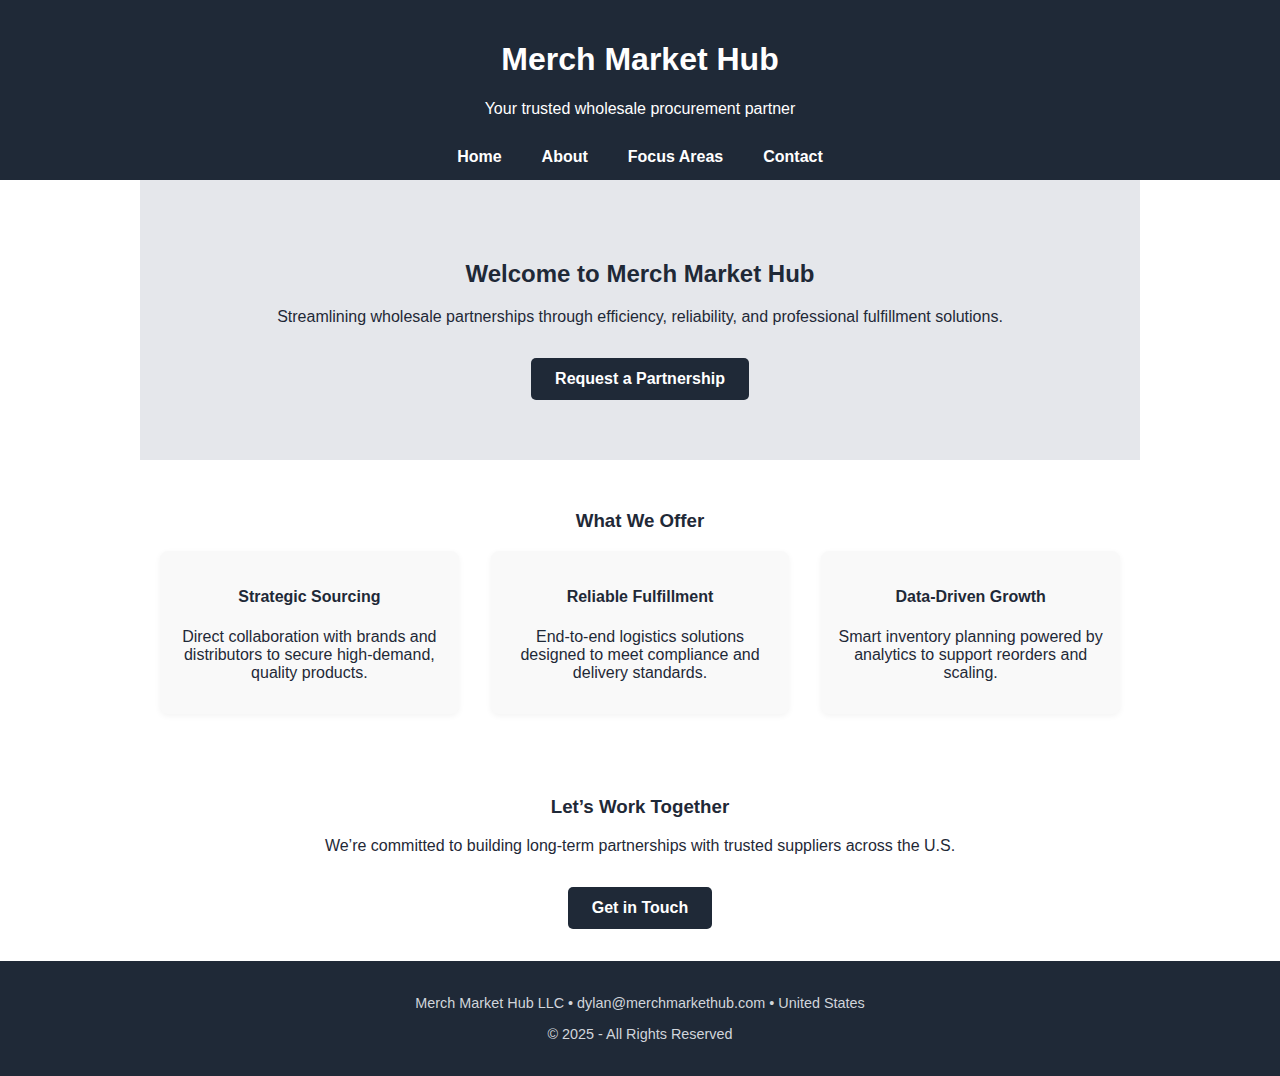
<file: index.html>
<!DOCTYPE html>
<html lang="en">
<head>
  <meta charset="UTF-8" />
  <meta name="viewport" content="width=device-width, initial-scale=1.0"/>
  <title>Merch Market Hub | Home</title>
  <link rel="stylesheet" href="style.css" />
  <link rel="icon" href="favicon_large.ico" type="image/x-icon">
  <style>
    section {
      max-width: 960px;
      margin: 0 auto;
      padding: 2rem;
      text-align: center;
    }
    .info-content {
      display: flex;
      flex-wrap: wrap;
      justify-content: center;
      gap: 2rem;
    }
    .info-block {
      flex: 1 1 250px;
      background: #f9f9f9;
      padding: 1rem;
      border-radius: 8px;
      box-shadow: 0 2px 6px rgba(0,0,0,0.05);
    }
    .cta-button {
      display: inline-block;
      margin-top: 1rem;
      padding: 0.75rem 1.5rem;
      background-color: #1f2937;
      color: white;
      text-decoration: none;
      border-radius: 5px;
      font-weight: bold;
    }
  </style>
</head>
<body>
  <header style="background-color: #1f2937; color: white;">
    <h1>Merch Market Hub</h1>
    <p>Your trusted wholesale procurement partner</p>
  </header>

  <nav>
    <a href="index.html">Home</a>
    <a href="about.html">About</a>
    <a href="services.html">Focus Areas</a>
    <a href="contact.html">Contact</a>
  </nav>

  <section class="hero">
    <div class="hero-content">
      <h2>Welcome to Merch Market Hub</h2>
      <p>Streamlining wholesale partnerships through efficiency, reliability, and professional fulfillment solutions.</p>
      <a href="contact.html" class="cta-button">Request a Partnership</a>
    </div>
  </section>

  <section class="info">
    <h3 style="font-weight: bold;">What We Offer</h3>
    <div class="info-content">
      <div class="info-block">
        <h4>Strategic Sourcing</h4>
        <p>Direct collaboration with brands and distributors to secure high-demand, quality products.</p>
      </div>
      <div class="info-block">
        <h4>Reliable Fulfillment</h4>
        <p>End-to-end logistics solutions designed to meet compliance and delivery standards.</p>
      </div>
      <div class="info-block">
        <h4>Data-Driven Growth</h4>
        <p>Smart inventory planning powered by analytics to support reorders and scaling.</p>
      </div>
    </div>
  </section>

  <section class="callout">
    <h3>Let’s Work Together</h3>
    <p>We’re committed to building long-term partnerships with trusted suppliers across the U.S.</p>
    <a href="contact.html" class="cta-button">Get in Touch</a>
  </section>

  <footer>
    <p>Merch Market Hub LLC • dylan@merchmarkethub.com • United States</p>
    <p>&copy; 2025 - All Rights Reserved</p>
  </footer>
</body>
</html>
</file>
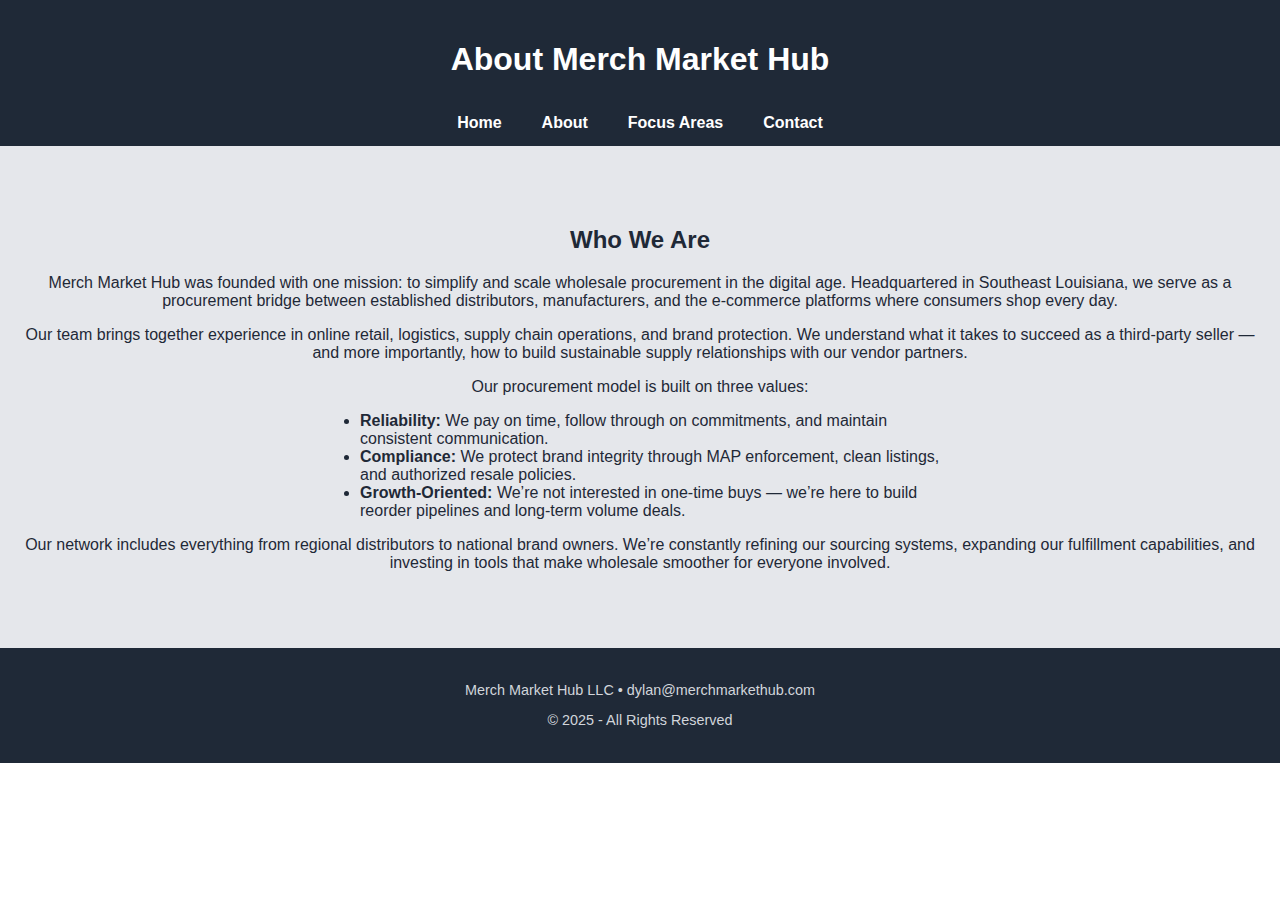
<file: about.html>
<!DOCTYPE html>
<html lang="en">
<head>
  <meta charset="UTF-8" />
  <meta name="viewport" content="width=device-width, initial-scale=1.0"/>
  <title>About Us | Merch Market Hub</title>
  <link rel="stylesheet" href="style.css" />
</head>
<body>
  <header style="background-color: #1f2937; color: white;">
    <h1>About Merch Market Hub</h1>
  </header>
  <nav>
    <a href="index.html">Home</a>
    <a href="about.html">About</a>
    <a href="services.html">Focus Areas</a>
    <a href="contact.html">Contact</a>
  </nav>
  <section class="hero">
    <h2>Who We Are</h2>
    <p>Merch Market Hub was founded with one mission: to simplify and scale wholesale procurement in the digital age. Headquartered in Southeast Louisiana, we serve as a procurement bridge between established distributors, manufacturers, and the e-commerce platforms where consumers shop every day.</p>
<p>Our team brings together experience in online retail, logistics, supply chain operations, and brand protection. We understand what it takes to succeed as a third-party seller — and more importantly, how to build sustainable supply relationships with our vendor partners.</p>
<p>Our procurement model is built on three values:</p>
<ul style="text-align:left; max-width: 600px; margin: auto;">
  <li><strong>Reliability:</strong> We pay on time, follow through on commitments, and maintain consistent communication.</li>
  <li><strong>Compliance:</strong> We protect brand integrity through MAP enforcement, clean listings, and authorized resale policies.</li>
  <li><strong>Growth-Oriented:</strong> We’re not interested in one-time buys — we’re here to build reorder pipelines and long-term volume deals.</li>
</ul>
<p>Our network includes everything from regional distributors to national brand owners. We’re constantly refining our sourcing systems, expanding our fulfillment capabilities, and investing in tools that make wholesale smoother for everyone involved.</p>

  </section>
  <footer>
    <p>Merch Market Hub LLC • dylan@merchmarkethub.com</p>
    <p>&copy; 2025 - All Rights Reserved</p>
  </footer>
</body>
</html>
</file>
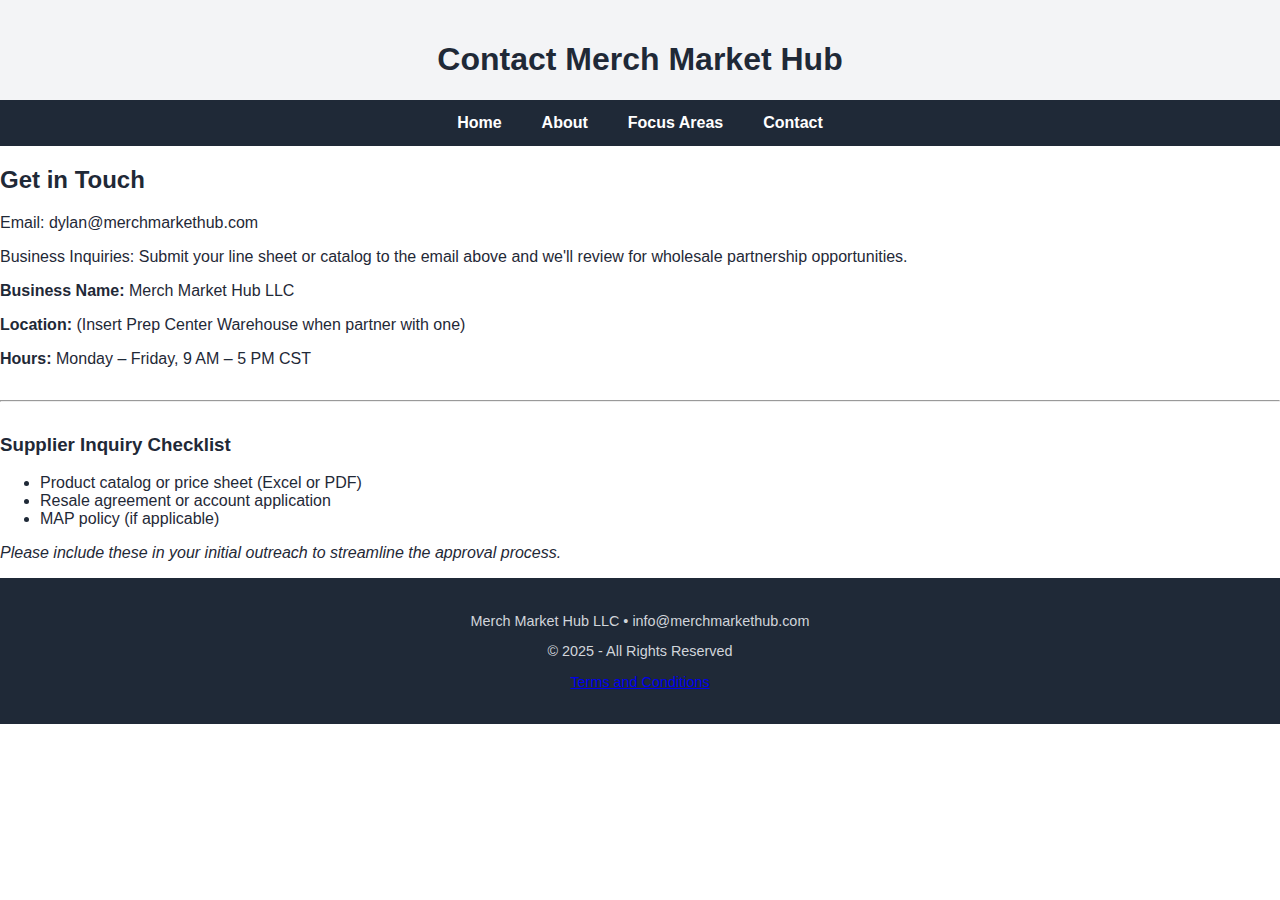
<file: contact.html>
<!DOCTYPE html>
<html lang="en">
<head>
  <meta charset="UTF-8" />
  <meta name="viewport" content="width=device-width, initial-scale=1.0"/>
  <title>Contact Us | Merch Market Hub</title>
  <link rel="stylesheet" href="style.css" />
</head>
<body>
  <header>
    <h1>Contact Merch Market Hub</h1>
  </header>
  <nav>
    <a href="index.html">Home</a>
    <a href="about.html">About</a>
    <a href="services.html">Focus Areas</a>
    <a href="contact.html">Contact</a>
  </nav>
  <section class="content">
    <h2>Get in Touch</h2>
    <p>Email: dylan@merchmarkethub.com</p>
    <p>Business Inquiries: Submit your line sheet or catalog to the email above and we'll review for wholesale partnership opportunities.</p>
    <p><strong>Business Name:</strong> Merch Market Hub LLC</p>
    <p><strong>Location:</strong> (Insert Prep Center Warehouse when partner with one)</p>
    <p><strong>Hours:</strong> Monday – Friday, 9 AM – 5 PM CST</p>

    <hr style="margin: 2rem 0;">
    <h3>Supplier Inquiry Checklist</h3>
    <ul class="value-list">
      <li>Product catalog or price sheet (Excel or PDF)</li>
      <li>Resale agreement or account application</li>
      <li>MAP policy (if applicable)</li>
    </ul>
    <p><em>Please include these in your initial outreach to streamline the approval process.</em></p>
  </section>
  <footer>
    <p>Merch Market Hub LLC • info@merchmarkethub.com</p>
    <p>&copy; 2025 - All Rights Reserved</p>
    <p><a href="terms.html" text-decoration: underline;">Terms and Conditions</a></p>
  </footer>
</body>
</html>
</file>
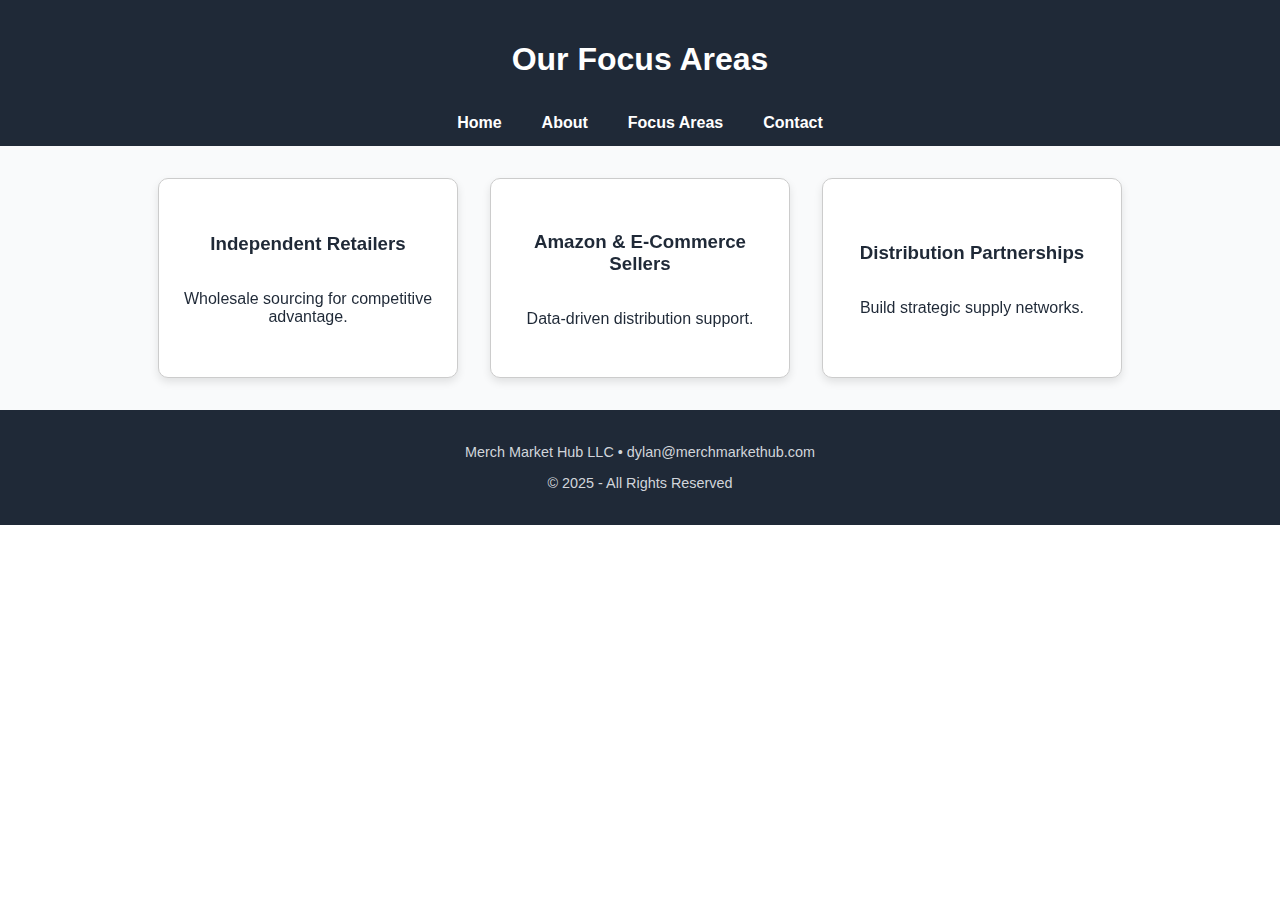
<file: services.html>
<!DOCTYPE html>
<html lang="en">
<head>
  <meta charset="UTF-8" />
  <meta name="viewport" content="width=device-width, initial-scale=1.0"/>
  <title>Focus Areas | Merch Market Hub</title>
  <link rel="stylesheet" href="style.css" />
</head>
<body>
  <header style="background-color: #1f2937; color: white;">
    <h1>Our Focus Areas</h1>
  </header>
  <nav>
    <a href="index.html">Home</a>
    <a href="about.html">About</a>
    <a href="services.html">Focus Areas</a>
    <a href="contact.html">Contact</a>
  </nav>
  <section class="services">
    <div class="flip-card">
      <div class="flip-card-inner">
        <div class="flip-card-front">
          <h3>Independent Retailers</h3>
          <p>Wholesale sourcing for competitive advantage.</p>
        </div>
        <div class="flip-card-back">
          <p>We supply trending SKUs, assist with restocks, and provide sourcing support for independent store owners nationwide.</p>
        </div>
      </div>
    </div>

    <div class="flip-card">
      <div class="flip-card-inner">
        <div class="flip-card-front">
          <h3>Amazon & E-Commerce Sellers</h3>
          <p>Data-driven distribution support.</p>
        </div>
        <div class="flip-card-back">
          <p>We help online sellers with compliant sourcing, MAP-aware pricing, and fast-moving ASINs across FBA, FBM, and DTC platforms.</p>
        </div>
      </div>
    </div>

    <div class="flip-card">
      <div class="flip-card-inner">
        <div class="flip-card-front">
          <h3>Distribution Partnerships</h3>
          <p>Build strategic supply networks.</p>
        </div>
        <div class="flip-card-back">
          <p>We collaborate with national distributors and brands to expand market reach, reduce excess inventory, and streamline fulfillment.</p>
        </div>
      </div>
    </div>
  </section>

  <footer>
    <p>Merch Market Hub LLC • dylan@merchmarkethub.com</p>
    <p>&copy; 2025 - All Rights Reserved</p>
  </footer>
</body>
</html>
</file>
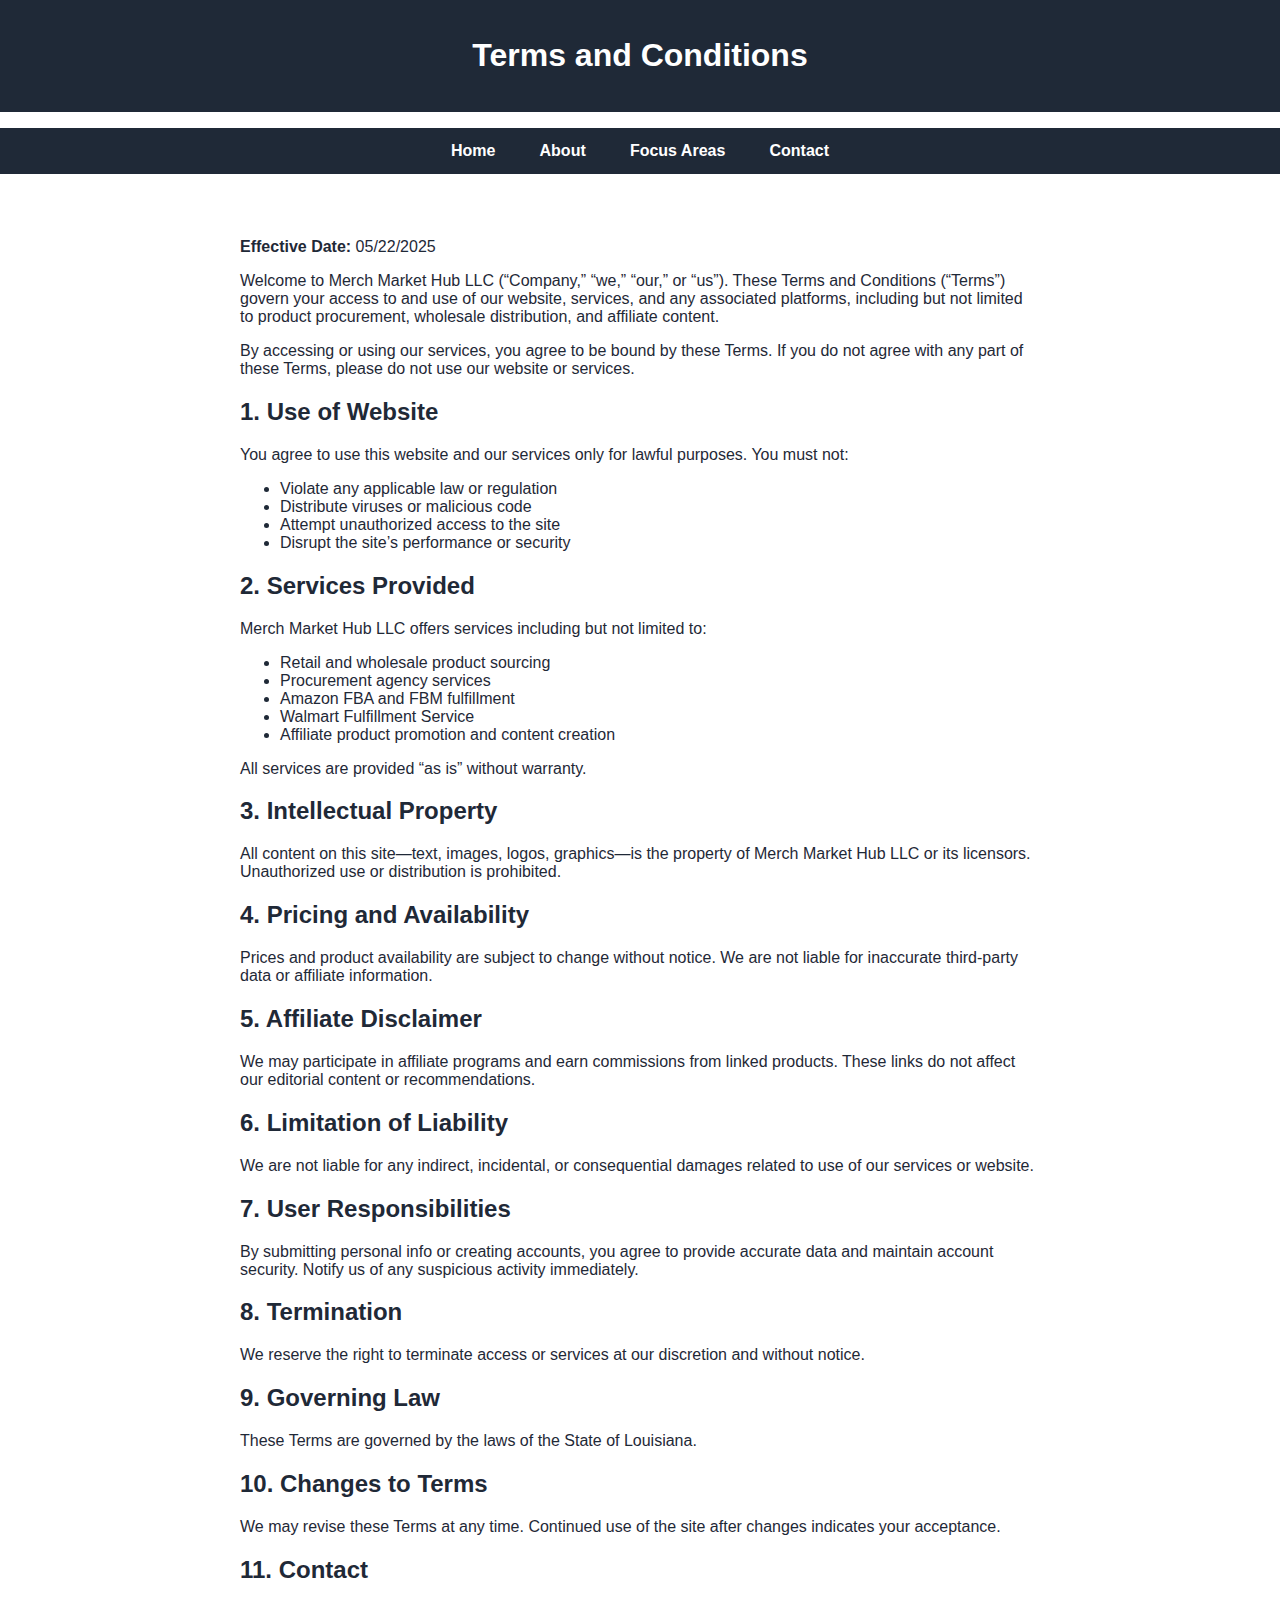
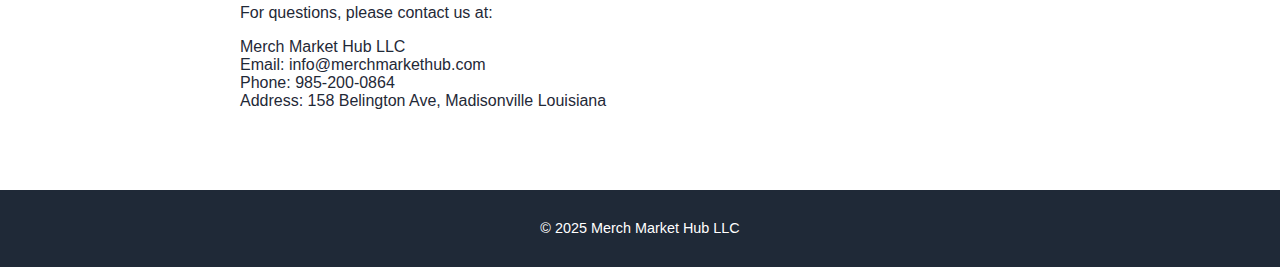
<file: terms.html>
<!DOCTYPE html>
<html lang="en">
<head>
  <meta charset="UTF-8" />
  <meta name="viewport" content="width=device-width, initial-scale=1.0"/>
  <title>Terms and Conditions | Merch Market Hub</title>
  <link rel="stylesheet" href="style.css" />
</head>
<body>
  <header style="background-color: #1f2937; color: white; padding: 1rem; text-align: center;">
    <h1>Terms and Conditions</h1>
  </header>
  <nav style="text-align: center; margin: 1rem 0;">
    <a href="index.html">Home</a> |
    <a href="about.html">About</a> |
    <a href="services.html">Focus Areas</a> |
    <a href="contact.html">Contact</a>
  </nav>

  <section class="terms" style="padding: 2rem; max-width: 800px; margin: auto;">
    <p><strong>Effective Date:</strong> 05/22/2025</p>

    <p>Welcome to Merch Market Hub LLC (“Company,” “we,” “our,” or “us”). These Terms and Conditions (“Terms”) govern your access to and use of our website, services, and any associated platforms, including but not limited to product procurement, wholesale distribution, and affiliate content.</p>

    <p>By accessing or using our services, you agree to be bound by these Terms. If you do not agree with any part of these Terms, please do not use our website or services.</p>

    <h2>1. Use of Website</h2>
    <p>You agree to use this website and our services only for lawful purposes. You must not:</p>
    <ul>
      <li>Violate any applicable law or regulation</li>
      <li>Distribute viruses or malicious code</li>
      <li>Attempt unauthorized access to the site</li>
      <li>Disrupt the site’s performance or security</li>
    </ul>

    <h2>2. Services Provided</h2>
    <p>Merch Market Hub LLC offers services including but not limited to:</p>
    <ul>
      <li>Retail and wholesale product sourcing</li>
      <li>Procurement agency services</li>
      <li>Amazon FBA and FBM fulfillment</li>
      <li>Walmart Fulfillment Service</li>
      <li>Affiliate product promotion and content creation</li>
    </ul>

    <p>All services are provided “as is” without warranty.</p>

    <h2>3. Intellectual Property</h2>
    <p>All content on this site—text, images, logos, graphics—is the property of Merch Market Hub LLC or its licensors. Unauthorized use or distribution is prohibited.</p>

    <h2>4. Pricing and Availability</h2>
    <p>Prices and product availability are subject to change without notice. We are not liable for inaccurate third-party data or affiliate information.</p>

    <h2>5. Affiliate Disclaimer</h2>
    <p>We may participate in affiliate programs and earn commissions from linked products. These links do not affect our editorial content or recommendations.</p>

    <h2>6. Limitation of Liability</h2>
    <p>We are not liable for any indirect, incidental, or consequential damages related to use of our services or website.</p>

    <h2>7. User Responsibilities</h2>
    <p>By submitting personal info or creating accounts, you agree to provide accurate data and maintain account security. Notify us of any suspicious activity immediately.</p>

    <h2>8. Termination</h2>
    <p>We reserve the right to terminate access or services at our discretion and without notice.</p>

    <h2>9. Governing Law</h2>
    <p>These Terms are governed by the laws of the State of Louisiana.</p>

    <h2>10. Changes to Terms</h2>
    <p>We may revise these Terms at any time. Continued use of the site after changes indicates your acceptance.</p>

    <h2>11. Contact</h2>
    <p>For questions, please contact us at:</p>
    <p>
      Merch Market Hub LLC<br/>
      Email: info@merchmarkethub.com<br/>
      Phone: 985-200-0864<br/>
      Address: 158 Belington Ave, Madisonville Louisiana
    </p>
  </section>

  <footer style="background-color: #1f2937; color: white; text-align: center; padding: 1rem; margin-top: 2rem;">
    <p>© 2025 Merch Market Hub LLC</p>
  </footer>
</body>
</html>
</file>
<file: style.css>
body {
  margin: 0;
  font-family: 'Segoe UI', Tahoma, Geneva, Verdana, sans-serif;
  background-color: #ffffff;
  color: #1f2937;
  scroll-behavior: smooth;
}
header {
  background-color: #f3f4f6;
  padding: 20px 20px 10px;
  text-align: center;
  animation: fadeInDown 1s ease-out;
}
nav {
  background-color: #1f2937;
  display: flex;
  justify-content: center;
  margin-top: -10px;
  animation: fadeIn 1s ease-in;
}
nav a {
  color: #ffffff;
  padding: 14px 20px;
  text-decoration: none;
  font-weight: 600;
  transition: background-color 0.3s ease;
}
nav a:hover {
  background-color: #374151;
}
.hero {
  background-color: #e5e7eb;
  padding: 60px 20px;
  text-align: center;
  animation: fadeInUp 1s ease-out;
}
.services {
  display: flex;
  flex-wrap: wrap;
  justify-content: center;
  padding: 40px 20px;
  background-color: #f9fafb;
  animation: fadeIn 1.2s ease-in;
}
.service {
  flex: 1 1 300px;
  margin: 20px;
  padding: 25px;
  border: 1px solid #e5e7eb;
  text-align: center;
  background: white;
  box-shadow: 0 2px 5px rgba(0,0,0,0.05);
  transition: transform 0.3s ease, box-shadow 0.3s ease;
}
.service:hover {
  transform: translateY(-5px);
  box-shadow: 0 4px 15px rgba(0,0,0,0.1);
}
footer {
  background-color: #1f2937;
  color: #d1d5db;
  text-align: center;
  padding: 20px;
  font-size: 0.9rem;
  animation: fadeIn 2s ease-in;
}

/* Animations */
@keyframes fadeInDown {
  from { opacity: 0; transform: translateY(-30px); }
  to { opacity: 1; transform: translateY(0); }
}
@keyframes fadeInUp {
  from { opacity: 0; transform: translateY(30px); }
  to { opacity: 1; transform: translateY(0); }
}
@keyframes fadeIn {
  from { opacity: 0; }
  to { opacity: 1; }
}

/* Responsive */
@media (max-width: 768px) {
  .services {
    flex-direction: column;
    align-items: center;
  }
  .service {
    width: 90%;
  }
}
.services {
  display: flex;
  flex-wrap: wrap;
  justify-content: center;
  gap: 2rem;
  padding: 2rem;
}

.flip-card {
  background-color: transparent;
  width: 300px;
  height: 200px;
  perspective: 1000px;
}

.flip-card-inner {
  position: relative;
  width: 100%;
  height: 100%;
  text-align: center;
  transition: transform 0.8s;
  transform-style: preserve-3d;
}

.flip-card:hover .flip-card-inner {
  transform: rotateY(180deg);
}

.flip-card-front, .flip-card-back {
  position: absolute;
  width: 100%;
  height: 100%;
  padding: 1rem;
  backface-visibility: hidden;
  border: 1px solid #ccc;
  border-radius: 10px;
  box-shadow: 0 4px 8px rgba(0,0,0,0.1);
  display: flex;
  align-items: center;
  justify-content: center;
  flex-direction: column;
}

.flip-card-front {
  background-color: #ffffff;
  color: #1f2937;
}

.flip-card-back {
  background-color: #1f2937;
  color: white;
  transform: rotateY(180deg);
}
/* Flip Card Styles */
.services {
  display: flex;
  flex-wrap: wrap;
  justify-content: center;
  gap: 2rem;
  padding: 2rem;
}

.flip-card {
  background-color: transparent;
  width: 300px;
  height: 200px;
  perspective: 1000px;
}

.flip-card-inner {
  position: relative;
  width: 100%;
  height: 100%;
  text-align: center;
  transition: transform 0.8s;
  transform-style: preserve-3d;
}

.flip-card:hover .flip-card-inner {
  transform: rotateY(180deg);
}

.flip-card-front, .flip-card-back {
  position: absolute;
  width: 100%;
  height: 100%;
  padding: 1rem;
  backface-visibility: hidden;
  border: 1px solid #ccc;
  border-radius: 10px;
  box-shadow: 0 4px 8px rgba(0,0,0,0.1);
  display: flex;
  align-items: center;
  justify-content: center;
  flex-direction: column;
  box-sizing: border-box;
}

.flip-card-front {
  background-color: #ffffff;
  color: #1f2937;
}

.flip-card-back {
  background-color: #1f2937;
  color: white;
  transform: rotateY(180deg);
}

/* Responsive: Stack cards on small screens */
@media (max-width: 768px) {
  .services {
    flex-direction: column;
    align-items: center;
    padding: 1rem;
  }

  .flip-card {
    width: 90%;
    max-width: 350px;
    height: 220px;
  }

  .flip-card-front, .flip-card-back {
    font-size: 0.95rem;
    padding: 1.25rem;
  }
}
/* Flip Card Styles */
.services {
  display: flex;
  flex-wrap: wrap;
  justify-content: center;
  gap: 2rem;
  padding: 2rem;
}

.flip-card {
  background-color: transparent;
  width: 300px;
  height: 200px;
  perspective: 1000px;
}

.flip-card-inner {
  position: relative;
  width: 100%;
  height: 100%;
  text-align: center;
  transition: transform 0.8s;
  transform-style: preserve-3d;
}

.flip-card:hover .flip-card-inner {
  transform: rotateY(180deg);
}

.flip-card-front, .flip-card-back {
  position: absolute;
  width: 100%;
  height: 100%;
  padding: 1rem;
  backface-visibility: hidden;
  border: 1px solid #ccc;
  border-radius: 10px;
  box-shadow: 0 4px 8px rgba(0,0,0,0.1);
  display: flex;
  align-items: center;
  justify-content: center;
  flex-direction: column;
  box-sizing: border-box;
}

.flip-card-front {
  background-color: #ffffff;
  color: #1f2937;
}

.flip-card-back {
  background-color: #1f2937;
  color: white;
  transform: rotateY(180deg);
}

/* Responsive: Stack cards on small screens */
@media (max-width: 768px) {
  .services {
    flex-direction: column;
    align-items: center;
    padding: 1rem;
  }

  .flip-card {
    width: 90%;
    max-width: 350px;
    height: 220px;
  }

  .flip-card-front, .flip-card-back {
    font-size: 0.95rem;
    padding: 1.25rem;
  }
}
</file>
